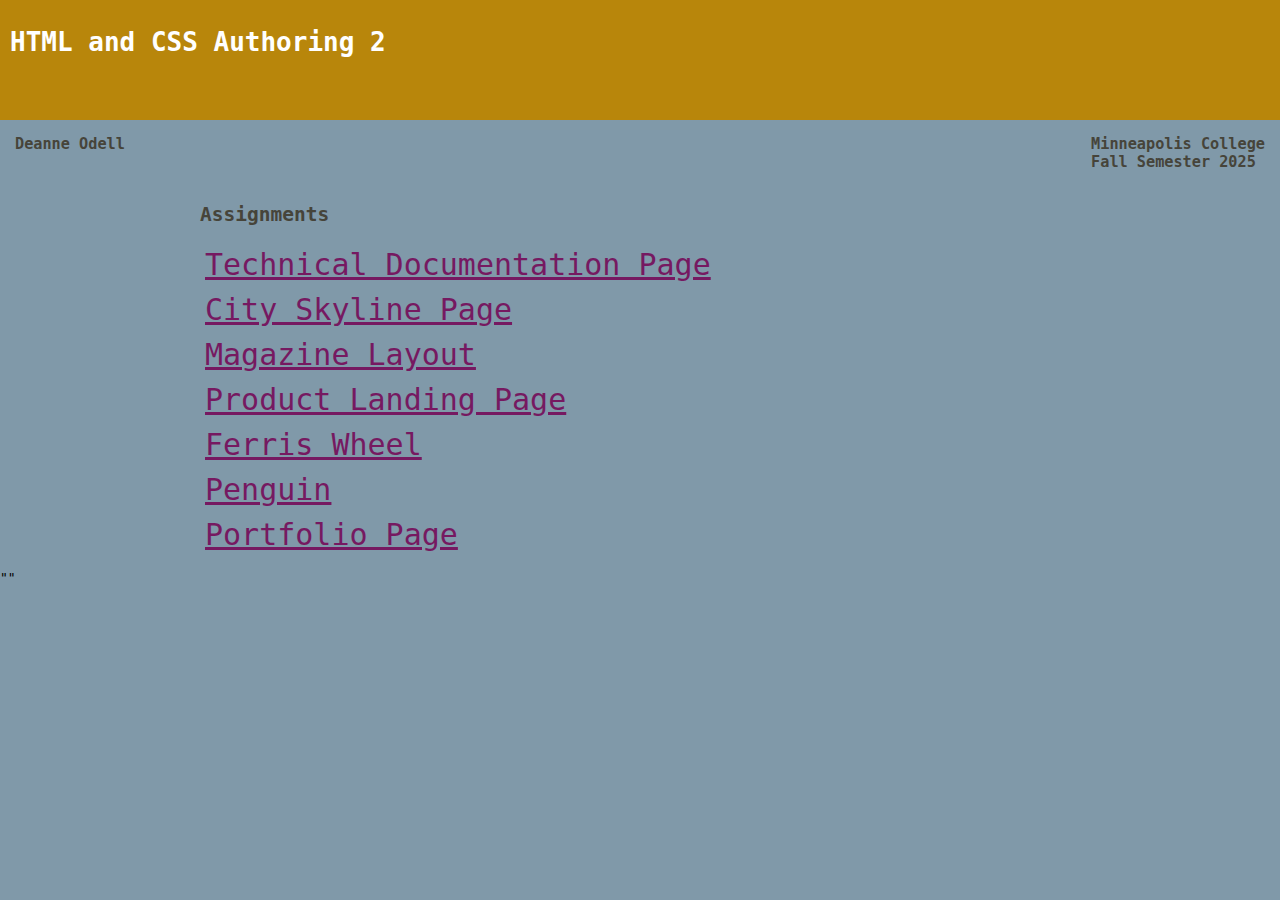
<file: index.html>
<!doctype html>
<html lang="en">
    <head>
        <meta charset="utf-8">
        <meta name="viewport" content="width=device-width, initial-scale=1">
        <title>HTML and CSS Authoring 2</title>

        <link rel="stylesheet" href="css/landing-style.css"> 

    </head>
 
  <body>
    <main>
      <header>
        <h1>HTML and CSS Authoring 2</h1>
      </header>
      
      <div id="name">
        <h3>Deanne Odell</h3>
        <h3>Minneapolis College<br>Fall Semester 2025</h3>
      </div>

      <ul>
        <h2>Assignments</h2>
        <ol><a href="links/technical-doc/technical.html">Technical Documentation Page</a></ol>
        <ol><a href="links/city-skyline/index.html">City Skyline Page</a></ol>
        <ol><a href="links/magazine-layout/index.html">Magazine Layout</a></ol>
        <ol><a href="links/product-landing/index.html">Product Landing Page</a></ol>
        <ol><a href="links/ferris-wheel/index.html">Ferris Wheel</a></ol>
        <ol><a href="links/penguin/index.html">Penguin</a></ol>
        <ol><a href="links/portfolio/index.html">Portfolio Page</a></ol>
      </ul>

    </main>



    <!-- <script src="your.js"></script> -->
    <noscript>
      <!-- Optional, place it wherever it makes sense -->
      JavaScript is not enabled.
    </noscript>



  
</body>
</html>""
</file>
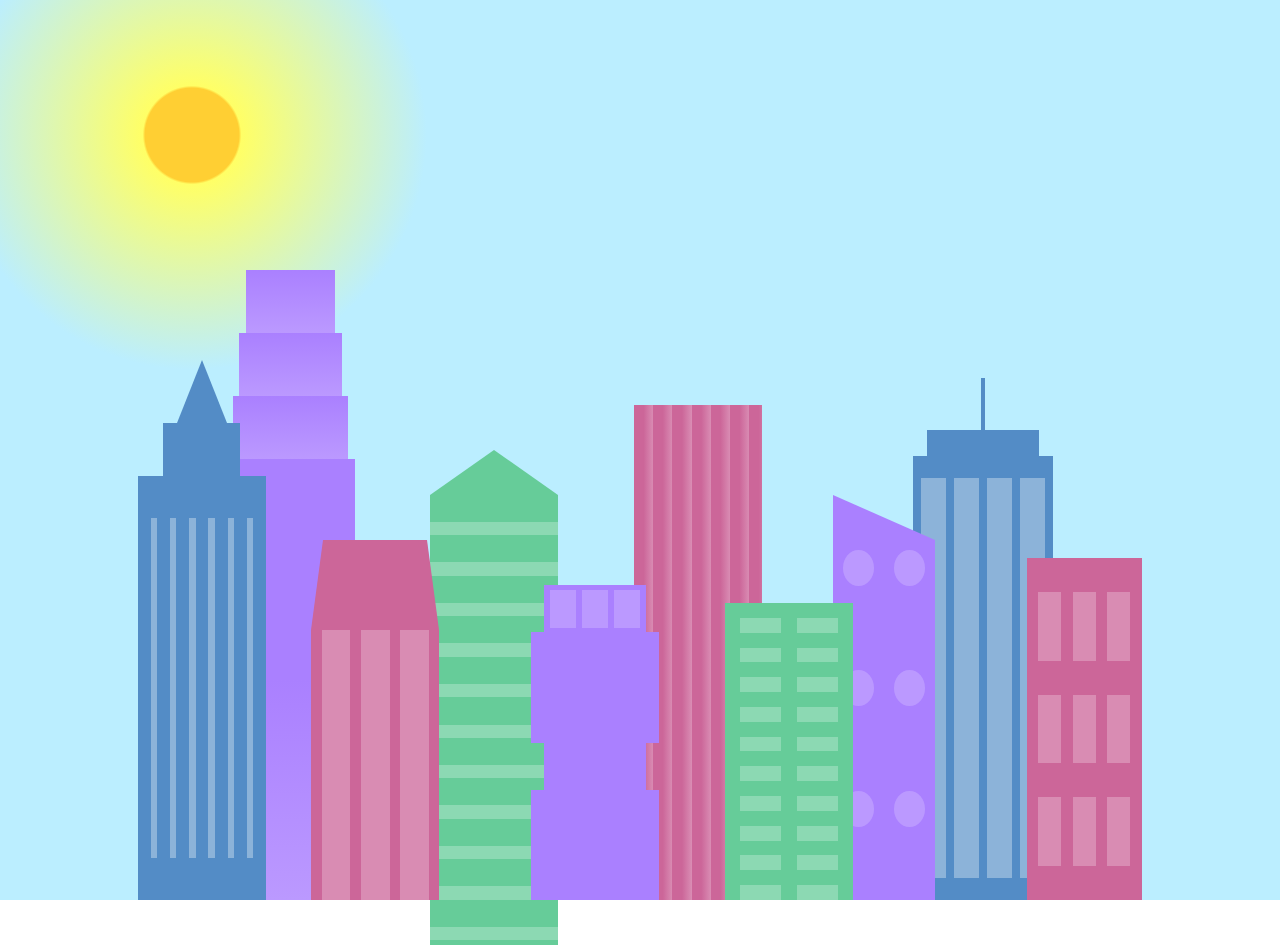
<file: links/city-skyline/index.html>
<!DOCTYPE html>
<html lang="en">    
  <head>
    <meta charset="UTF-8">
    <title>City Skyline</title>
    <link href="css/style.css" rel="stylesheet" />   
  </head>

  <body>
    <div class="background-buildings sky">
      <div></div>
      <div></div>
      <div class="bb1 building-wrap">
        <div class="bb1a bb1-window"></div>
        <div class="bb1b bb1-window"></div>
        <div class="bb1c bb1-window"></div>
        <div class="bb1d"></div>
      </div>
      <div class="bb2">
        <div class="bb2a"></div>
        <div class="bb2b"></div>
      </div>
      <div class="bb3"></div>
      <div></div>
      <div class="bb4 building-wrap">
        <div class="bb4a"></div>
        <div class="bb4b"></div>
        <div class="bb4c window-wrap">
          <div class="bb4-window"></div>
          <div class="bb4-window"></div>
          <div class="bb4-window"></div>
          <div class="bb4-window"></div>
        </div>
      </div>
      <div></div>
      <div></div>
    </div>

    <div class="foreground-buildings">
      <div></div>
      <div></div>
      <div class="fb1 building-wrap">
        <div class="fb1a"></div>
        <div class="fb1b"></div>
        <div class="fb1c"></div>
      </div>
      <div class="fb2">
        <div class="fb2a"></div>
        <div class="fb2b window-wrap">
          <div class="fb2-window"></div>
          <div class="fb2-window"></div>
          <div class="fb2-window"></div>
        </div>
      </div>
      <div></div>
      <div class="fb3 building-wrap">
        <div class="fb3a window-wrap">
          <div class="fb3-window"></div>
          <div class="fb3-window"></div>
          <div class="fb3-window"></div>
        </div>
        <div class="fb3b"></div>
        <div class="fb3a"></div>
        <div class="fb3b"></div>
      </div>
      <div class="fb4">
        <div class="fb4a"></div>
        <div class="fb4b">
          <div class="fb4-window"></div>
          <div class="fb4-window"></div>
          <div class="fb4-window"></div>
          <div class="fb4-window"></div>
          <div class="fb4-window"></div>
          <div class="fb4-window"></div>
        </div>
      </div>
      <div class="fb5"></div>
      <div class="fb6"></div>
      <div></div>
      <div></div>
    </div>
  </body>
</html>
</file>
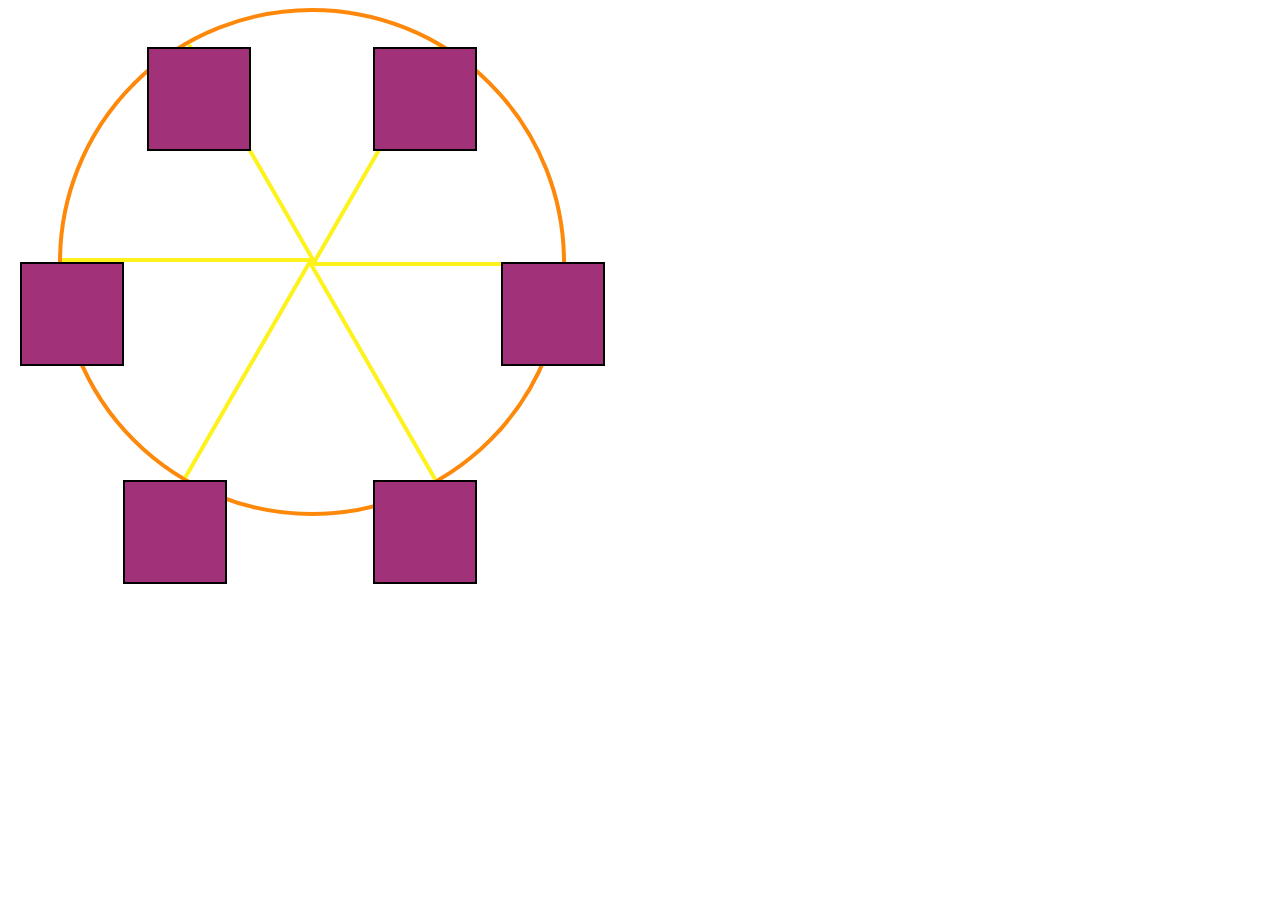
<file: links/ferris-wheel/index.html>
<!DOCTYPE html>
<html lang="en">
  <head>
    <meta charset="UTF-8">
    <title>Ferris Wheel</title>
    <link rel="stylesheet" href="css/styles.css">
  </head>
  <body>
    <div class="wheel">
      <span class="line"></span>
      <span class="line"></span>
      <span class="line"></span>
      <span class="line"></span>
      <span class="line"></span>
      <span class="line"></span>

      <div class="cabin"></div>
      <div class="cabin"></div>
      <div class="cabin"></div>
      <div class="cabin"></div>
      <div class="cabin"></div>
      <div class="cabin"></div>
    </div>
  </body>
</html>
</file>
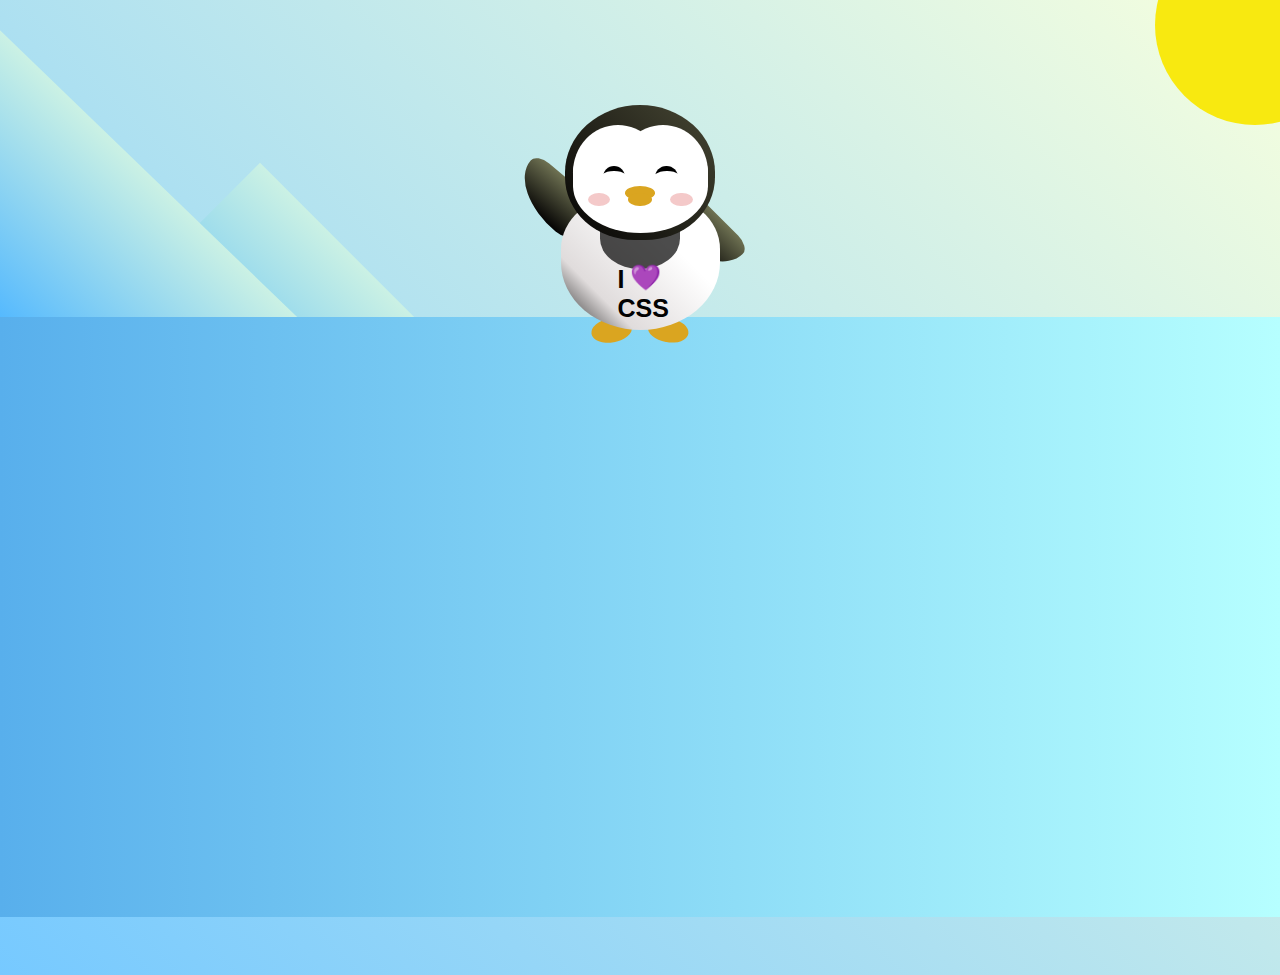
<file: links/penguin/index.html>
<!DOCTYPE html>
<html lang="en">
  <head>
    <meta charset="UTF-8" />
    <link rel="stylesheet" href="css/styles.css" />
    <title>Penguin</title>
    <meta name="viewport" content="width=device-width, initial-scale=1.0" />
  </head>

  <body>
    <div class="left-mountain"></div>
    <div class="back-mountain"></div>
    <div class="sun"></div>
    <div class="penguin">
      <div class="penguin-head">
        <div class="face left"></div>
        <div class="face right"></div>
        <div class="chin"></div>
        <div class="eye left">
          <div class="eye-lid"></div>
        </div>
        <div class="eye right">
          <div class="eye-lid"></div>
        </div>
        <div class="blush left"></div>
        <div class="blush right"></div>
        <div class="beak top"></div>
        <div class="beak bottom"></div>
      </div>
      <div class="shirt">
        <div>💜</div>
        <p>I CSS</p>
      </div> 
      <div class="penguin-body">
        <div class="arm left"></div>
        <div class="arm right"></div>
        <div class="foot left"></div>
        <div class="foot right"></div>
      </div>
    </div>

    <div class="ground"></div>
  </body>
</html>
</file>
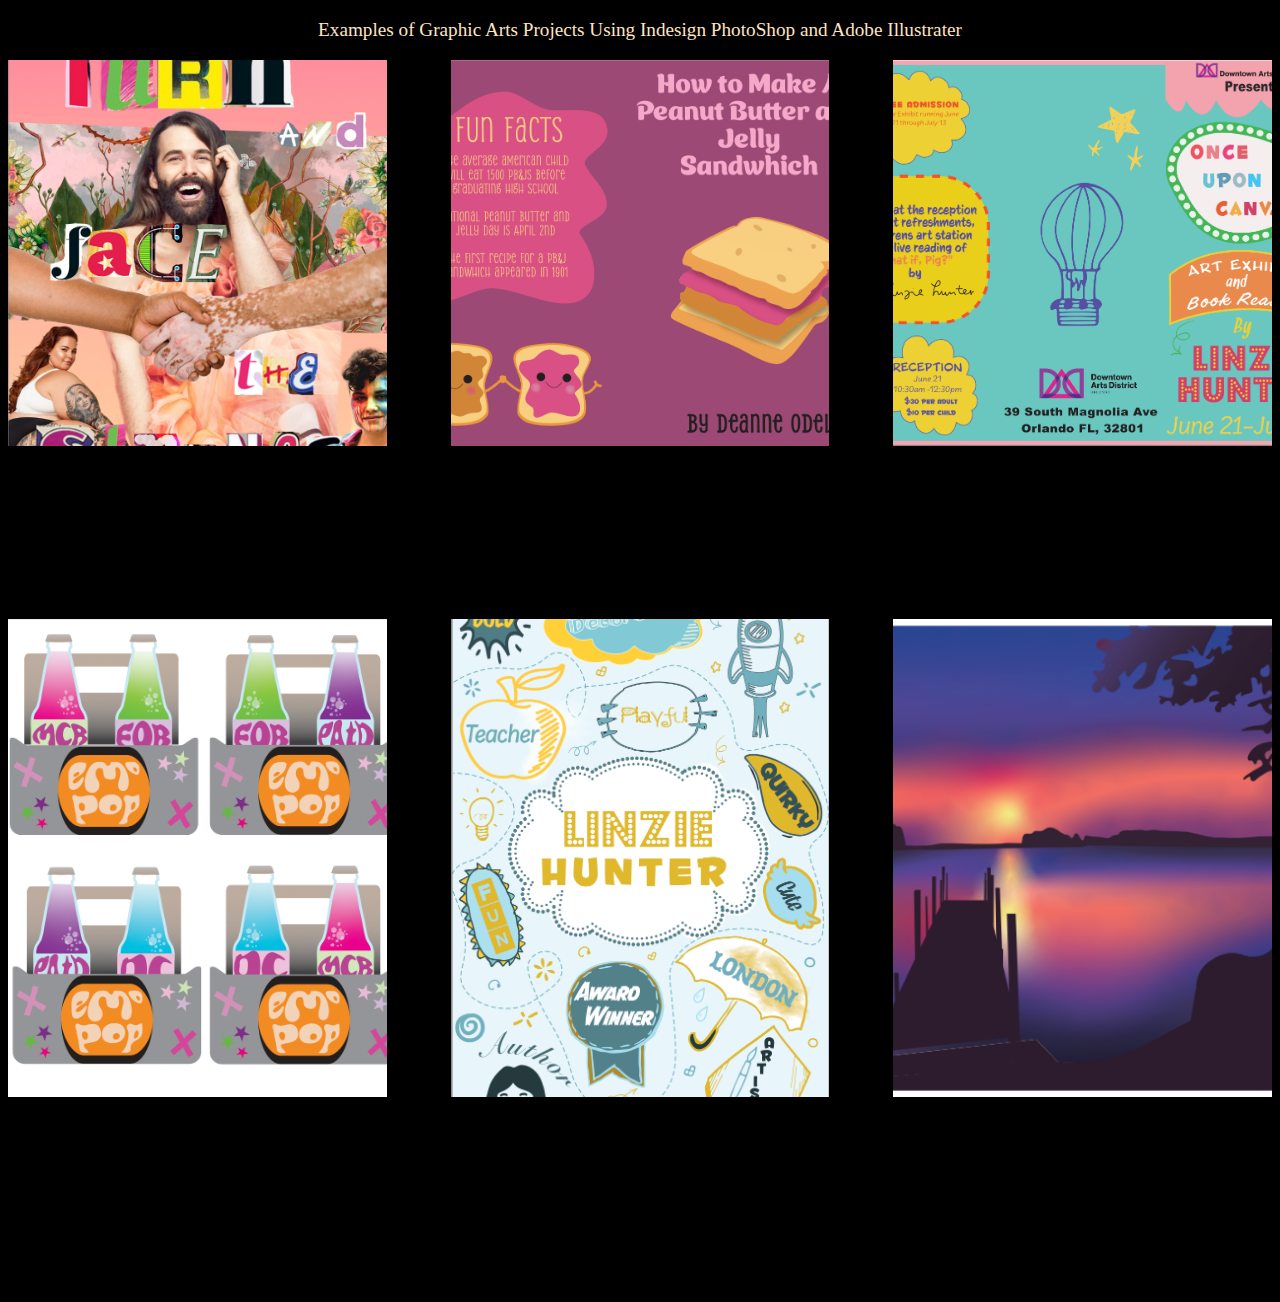
<file: links/portfolio/Assets/links/Graphic_Arts/index.html>
<!DOCTYPE html>
<html lang="en">
<head>
    <meta charset="UTF-8">
    <meta name="viewport" content="width=device-width, initial-scale=1.0">
    <title>GA Sample</title>
    <link rel="stylesheet" href="css/styles.css">
</head>




<body>
    <p class="graphic-p">Examples of Graphic Arts Projects Using Indesign PhotoShop and Adobe Illustrater</p>
 <div id="graphics-grid">
    <a href="Documents/Typogrphy-collage2.pdf" target="_blank"><img src="images/strange.png" alt="Turn and face the strange"></a>
    <a href="Documents/PeanutButterandJelly.pdf" target="_blank"><img src="images/peanut.png" alt=""></a>
    <a href="Documents/Typograpgy advertisment material/Project Layout.pdf" target="_blank"><img src="images/linzie.png" alt=""></a>
    <a href="Documents/highlowvalue.pdf" target="_blank"><img src="images/emo-pop.png" alt=""></a>
    <a href="Documents/ExpressiveTypePoster.pdf" target="_blank"><img src="images/linzie2.png" alt=""></a>
    <a href="images/sunset1copy.png" target="_blank"><img src="images/sunset1copy.png" alt=""></a>
 </div>
</body>
</html>
</file>
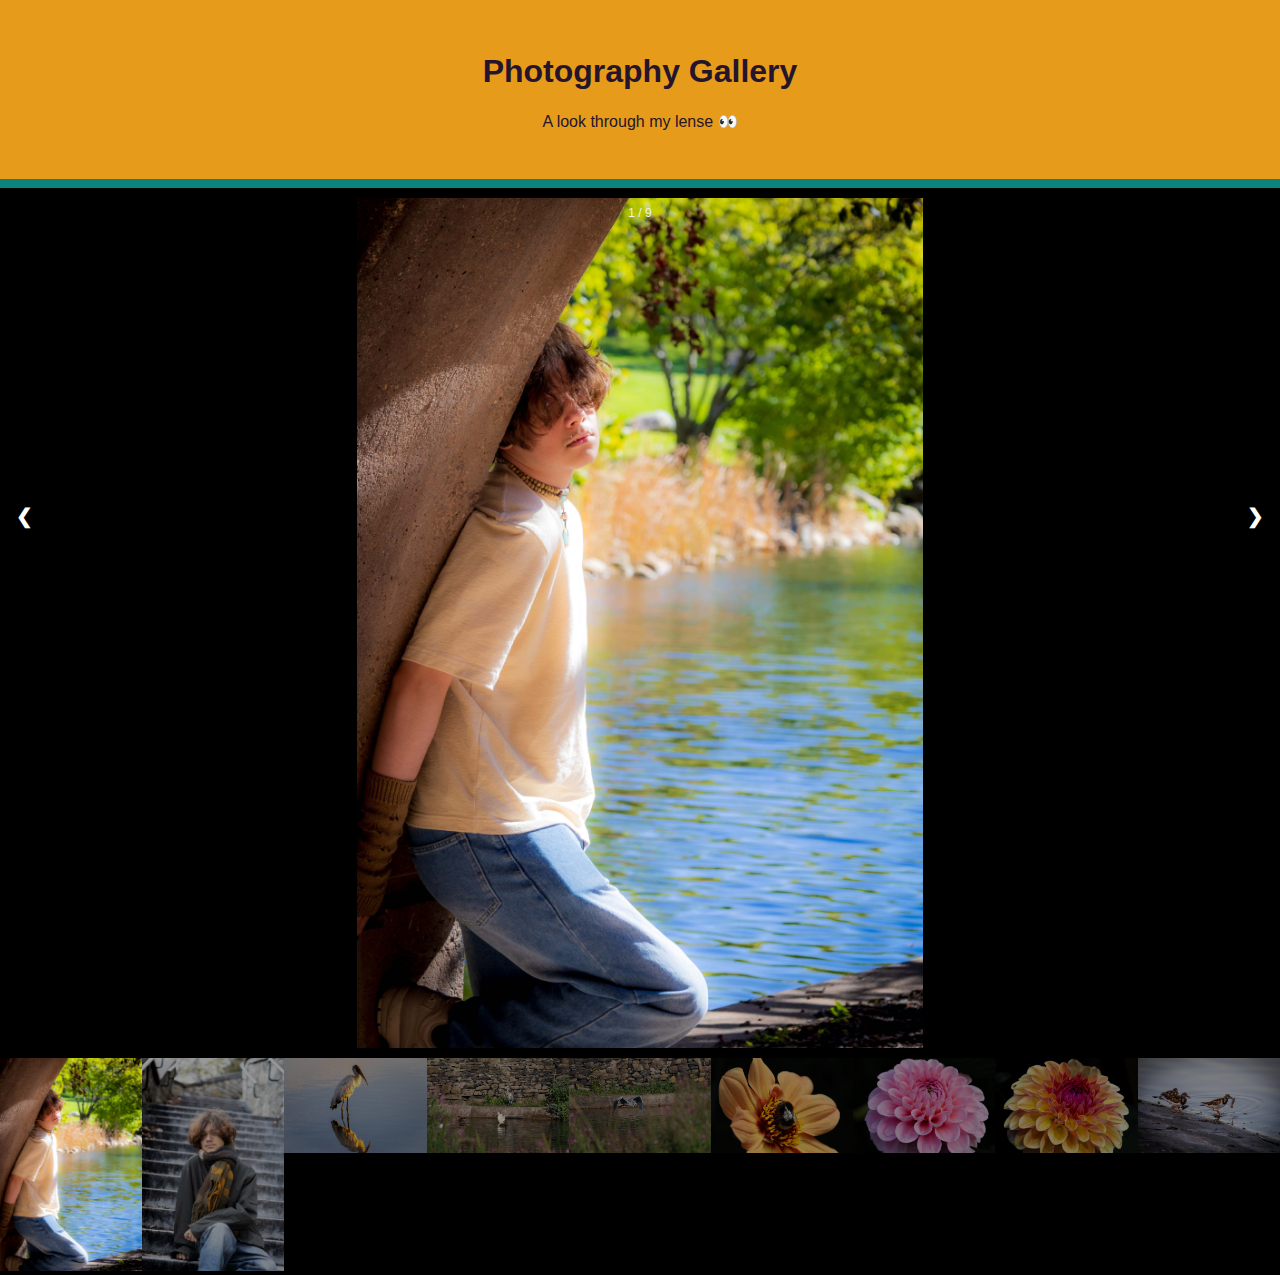
<file: links/portfolio/Assets/links/Photography/index.html>
<!DOCTYPE html>
<html lang="en">
  <head>
    <meta charset="utf-8">
    <meta name="viewport" content="width=device-width, initial-scale=1.0">
    <title>Deanne's Photo Gallery</title>
    <link rel="stylesheet" href="CSS/styles.css">
  </head>
  <body>
    <header class="header">
      <h1>Photography Gallery</h1>
      <p>A look through my lense 👀</p>
    </header>

   
   



<div class="container">


    <div class="mySlides">
      <div class="numbertext">1 / 9</div>
        <img src="Images/101125_2.jpg"  class="vertical">
    </div>
  
    <div class="mySlides">
      <div class="numbertext">2 / 9</div>
        <img src="Images/110825_5.JPG" class="vertical">
    </div>
  
    <div class="mySlides">
      <div class="numbertext">3 / 9</div>
        <img src="Images/9O1A1176_1.jpg" class="vertical">
    </div>
  
    <div class="mySlides">
      <div class="numbertext">4 / 9</div>
        <img src="Images/9O1A0213.jpg" class="vertical">
    </div>
  
    <div class="mySlides">
      <div class="numbertext">5 / 9</div>
        <img src="Images/9O1A0235.jpg" class="vertical">
    </div>
  
    <div class="mySlides">
      <div class="numbertext">6 / 9</div>
        <img src="Images/9O1A0271.jpg" class="vertical">
    </div>

    <div class="mySlides">
        <div class="numbertext">7 / 9</div>
          <img src="Images/9O1A0279.jpg" class="vertical">
      </div>

      <div class="mySlides">
        <div class="numbertext">8 / 9</div>
          <img src="Images/9O1A0282.jpg" class="vertical">
      </div>

      <div class="mySlides">
        <div class="numbertext">9 / 9</div>
          <img src="Images/9O1A1018.jpg" class="vertical">
      </div>
  

    <a class="prev" onclick="plusSlides(-1)">&#10094;</a>
    <a class="next" onclick="plusSlides(1)">&#10095;</a>
  
  

    <div class="row">
      <div class="column">
        <img class="demo cursor" src="Images/101125_2.jpg" style="width:100%" onclick="currentSlide(1)" alt="Boy standing against tree">
      </div>
      <div class="column">
        <img class="demo cursor" src="Images/110825_5.JPG" style="width:100%" onclick="currentSlide(2)" alt="Teen boy sitting on stairs">
      </div>
      <div class="column">
        <img class="demo cursor" src="Images/9O1A1176_1.jpg" style="width:100%" onclick="currentSlide(3)" alt="White stork standing in water with reflection">
      </div>
      <div class="column">
        <img class="demo cursor" src="Images/9O1A0213.jpg" style="width:100%" onclick="currentSlide(4)" alt="birds on canal">
      </div>
      <div class="column">
        <img class="demo cursor" src="Images/9O1A0235.jpg" style="width:100%" onclick="currentSlide(5)" alt="bird in flight">
      </div>
      <div class="column">
        <img class="demo cursor" src="Images/9O1A0271.jpg" style="width:100%" onclick="currentSlide(6)" alt="bee on yellow flower">
      </div>
      <div class="column">
        <img class="demo cursor" src="Images/9O1A0279.jpg" style="width:100%" onclick="currentSlide(7)" alt="pink flower">
      </div>
      <div class="column">
        <img class="demo cursor" src="Images/9O1A0282.jpg" style="width:100%" onclick="currentSlide(8)" alt="yellow and pink flower">
      </div>
      <div class="column">
        <img class="demo cursor" src="Images/9O1A1018.jpg" style="width:100%" onclick="currentSlide(9)" alt="small bird cathing shrimp on the shore line">
      </div>
    </div>

    <script src="JS/script.js"></script>

  </body>
</html>
</file>
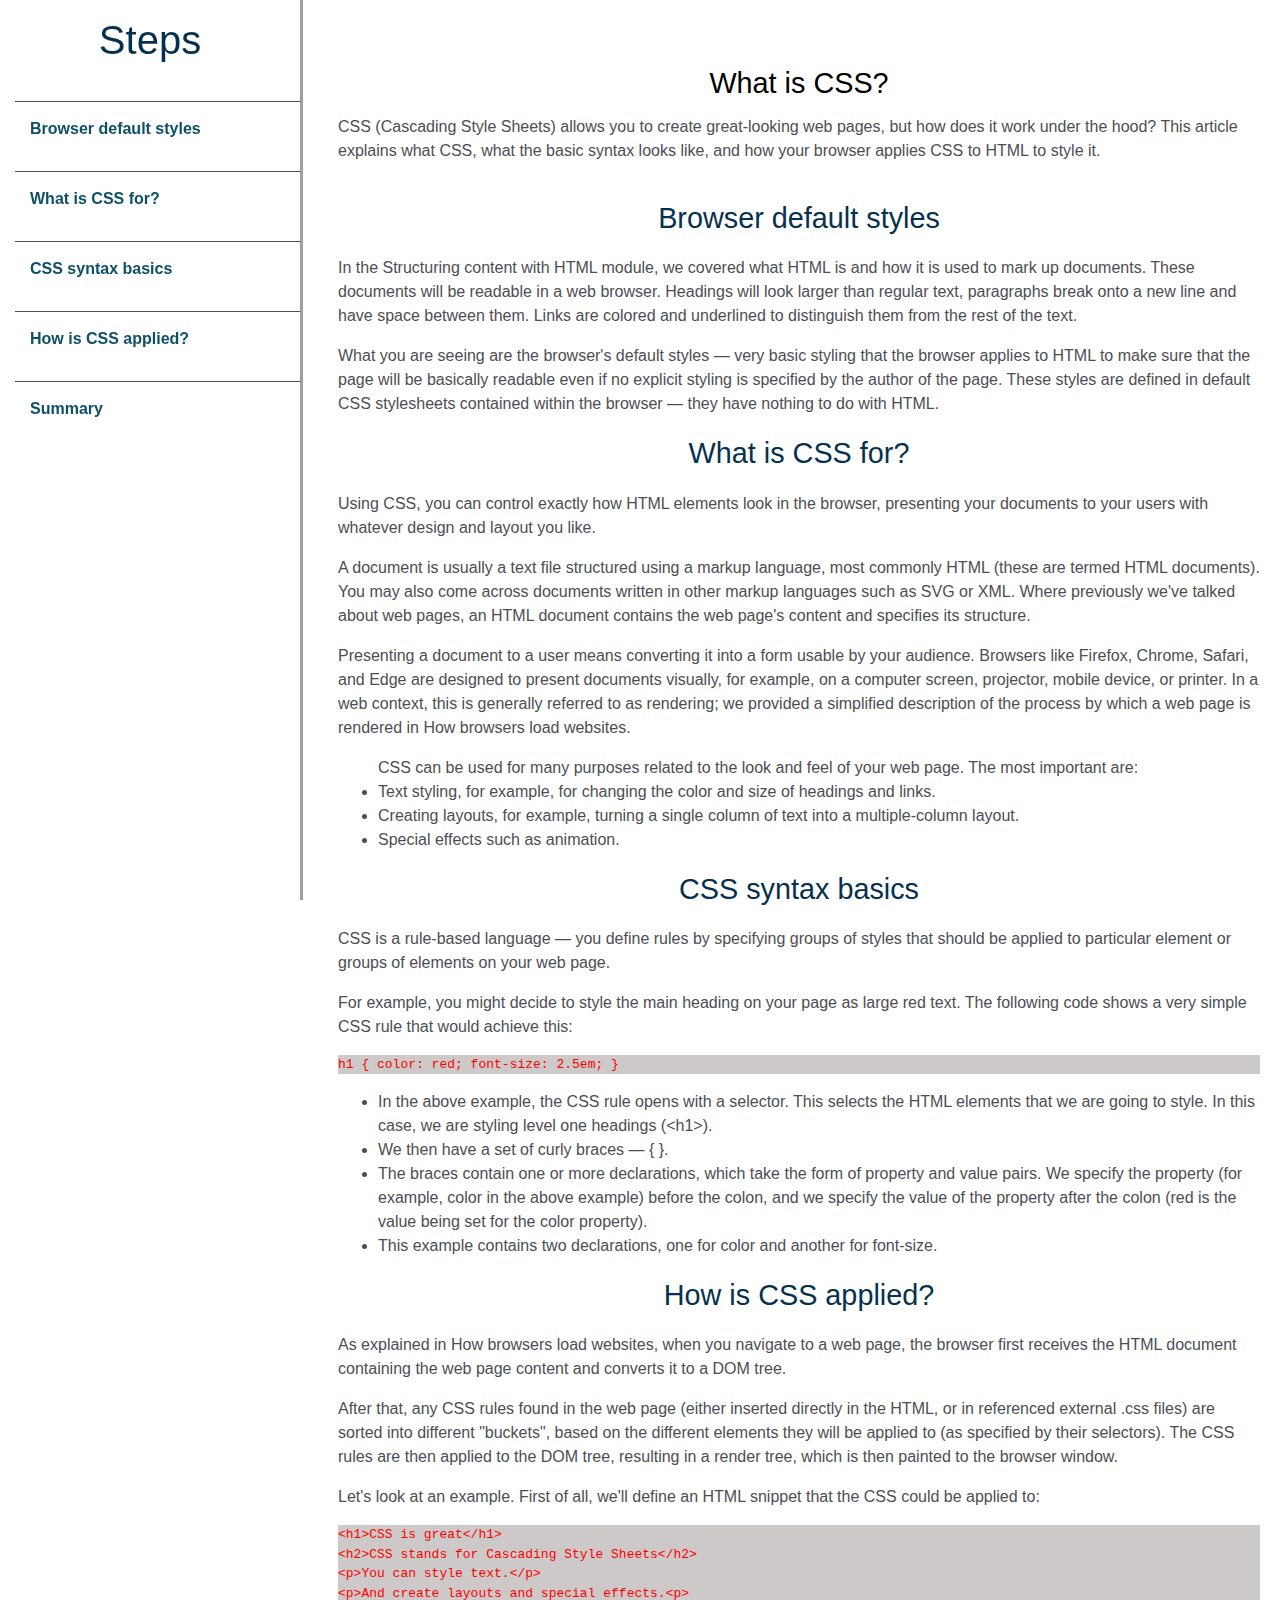
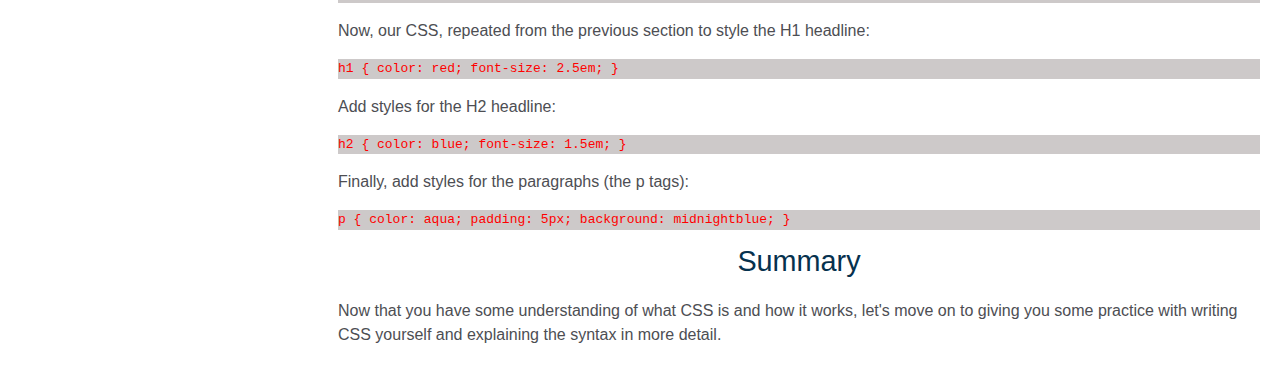
<file: technical.html>
<!DOCTYPE html>
<html lang="en">
  <head>
    <meta charset="UTF-8" />
    <title>What is CSS</title>
    <meta name="viewport" content="width=device-width, initial-scale=1.0" />
    <link rel="stylesheet" href="css/style.css">


  </head>

<body>

    <nav id="navbar">

        <header>Steps</header>
        <ul>
            <li> 
              <a class="nav-link" href="#Browser_default_styles">Browser default styles</a>
            </li>
             <li> <a class="nav-link" href="#What_is_CSS_for?">What is CSS for?</a>
          </li>
        <li><a class="nav-link" href="#CSS_syntax_basics">CSS syntax basics</a>
        </li>
        <li><a class="nav-link" href="#How_is_CSS_applied?">How is CSS applied?</a>
        </li>
        <li><a class="nav-link" href="#Summary">Summary</a></li>
      </ul>
      </nav>
      
  
  <main id="main-doc">

   

    <br>

    <h1>What is CSS?</h1>

    <div>
      CSS (Cascading Style Sheets) allows you to create great-looking web pages, but how does it work under the hood? This article explains what CSS, what the basic syntax looks like, and how your browser applies CSS to HTML to style it.
    </div>
    <br>

    <section class="main-section" id="Browser_default_styles">
      <header>Browser default styles</header>
      <p> In the Structuring content with HTML module, we covered what HTML is and how it is used to mark up documents. These documents will be readable in a web browser. Headings will look larger than regular text, paragraphs break onto a new line and have space between them. Links are colored and underlined to distinguish them from the rest of the text.
      </p>
      <p>
        What you are seeing are the browser's default styles — very basic styling that the browser applies to HTML to make sure that the page will be basically readable even if no explicit styling is specified by the author of the page. These styles are defined in default CSS stylesheets contained within the browser — they have nothing to do with HTML.
      </p>
    </section>

        <section class="main-section" id="What_is_CSS_for?">
      <header>What is CSS for?</header>
      <p>Using CSS, you can control exactly how HTML elements look in the browser, presenting your documents to your users with whatever design and layout you like.</p>
      <p>A document is usually a text file structured using a markup language, most commonly HTML (these are termed HTML documents). You may also come across documents written in other markup languages such as SVG or XML. Where previously we've talked about web pages, an HTML document contains the web page's content and specifies its structure.</p>
      <p>Presenting a document to a user means converting it into a form usable by your audience. Browsers like Firefox, Chrome, Safari, and Edge are designed to present documents visually, for example, on a computer screen, projector, mobile device, or printer. In a web context, this is generally referred to as rendering; we provided a simplified description of the process by which a web page is rendered in How browsers load websites.
     

        <ul> CSS can be used for many purposes related to the look and feel of your web page. The most important are:
          <li> Text styling, for example, for changing the color and size of headings and links.
          <li> Creating layouts, for example, turning a single column of text into a multiple-column layout.
            <li> Special effects such as animation.
            </ul>
      </p>
    </section>

    <section class="main-section" id="CSS_syntax_basics">
      <header>CSS syntax basics</header>
      <p>CSS is a rule-based language — you define rules by specifying groups of styles that should be applied to particular element or groups of elements on your web page.</p>
      <p>For example, you might decide to style the main heading on your page as large red text. The following code shows a very simple CSS rule that would achieve this:</p>
      <code>h1 {
  color: red;
  font-size: 2.5em;
}</code>

      <p>
                <ul> 
          <li> In the above example, the CSS rule opens with a selector. This selects the HTML elements that we are going to style. In this case, we are styling level one headings (&lt;h1&gt;).
          <li> We then have a set of curly braces — { }.
            <li> The braces contain one or more declarations, which take the form of property and value pairs. We specify the property (for example, color in the above example) before the colon, and we specify the value of the property after the colon (red is the value being set for the color property).
              <li> This example contains two declarations, one for color and another for font-size.
            </ul>
      </p>
    </section>

    <section class="main-section" id="How_is_CSS_applied?">
      <header>How is CSS applied?</header>
            <p>As explained in How browsers load websites, when you navigate to a web page, the browser first receives the HTML document containing the web page content and converts it to a DOM tree.</p>
      <p>After that, any CSS rules found in the web page (either inserted directly in the HTML, or in referenced external .css files) are sorted into different "buckets", based on the different elements they will be applied to (as specified by their selectors). The CSS rules are then applied to the DOM tree, resulting in a render tree, which is then painted to the browser window.</p>
       <p>Let's look at an example. First of all, we'll define an HTML snippet that the CSS could be applied to:
</p>
      <code>&lt;h1&gt;CSS is great&lt;/h1&gt;<br></code>
      <code>&lt;h2&gt;CSS stands for Cascading Style Sheets&lt;/h2&gt;<br>
</code>
      <code>&lt;p&gt;You can style text.&lt;/p&gt;<br>
</code>
      <code>&lt;p&gt;And create layouts and special effects.&lt;p&gt;
</code>

<p>Now, our CSS, repeated from the previous section to style the H1 headline:</p>
<code>h1 {
  color: red;
  font-size: 2.5em;
}</code>
<p>Add styles for the H2 headline:</p>
<code>h2 {
  color: blue;
  font-size: 1.5em;
}</code>
<p>Finally, add styles for the paragraphs (the p tags):
</p>
<code>p {
  color: aqua;
  padding: 5px;
  background: midnightblue;
}</code>


    </section>

    <section class="main-section" id="Summary">
      <header>Summary</header>
      <p>Now that you have some understanding of what CSS is and how it works, let's move on to giving you some practice with writing CSS yourself and explaining the syntax in more detail.</p>
      
    </section>

  </main>

</body>
</file>
<file: css/landing-style.css>
body {
    background-image: url("https://iili.io/K8SiKmb.jpg");
    background-color: rgb(128, 153, 169);
    font-family: monospace;
    margin:0;
   
}

header{
    height: 100px;
    background-color: darkgoldenrod;
    padding:10px;
}
h1 {
    color: rgb(255, 255, 255);
    
    width: 100%;
}

h3{
    color: rgb(70, 68, 58);
}

ul{
    padding-left: 200px;
}

ol{
    font-size: 30px;
    padding: 5px;
}


a{
    color: rgb(118, 25, 97);
}

h2{
    color: rgb(70, 68, 58);
}

#name{
    display:flex;
    flex-direction:row;
    justify-content:space-between;
    padding:0 15px;
}
</file>
<file: links/city-skyline/css/style.css>
:root {
    --building-color1: #aa80ff;
    --building-color2: #66cc99;
    --building-color3: #cc6699;
    --building-color4: #538cc6;
    --window-color1: #bb99ff;
    --window-color2: #8cd9b3;
    --window-color3: #d98cb3;
    --window-color4: #8cb3d9;
  }
  
  * {
    box-sizing: border-box;
  }
  
  body {
    height: 100vh;
    margin: 0;
    overflow: hidden;
  }
  
  .background-buildings, .foreground-buildings {
    width: 100%;
    height: 100%;
    display: flex;
    align-items: flex-end;
    justify-content: space-evenly;
    position: absolute;
    top: 0;
  }
  
  .building-wrap {
    display: flex;
    flex-direction: column;
    align-items: center;
  }
  
  .window-wrap {
    display: flex;
    align-items: center;
    justify-content: space-evenly;
  }
  
  .sky {
    background: radial-gradient(
        closest-corner circle at 15% 15%,
        #ffcf33,
        #ffcf33 20%,
        #ffff66 21%,
        #bbeeff 100%
      );
  }
  
  /* BACKGROUND BUILDINGS - "bb" stands for "background building" */
  .bb1 {
    width: 10%;
    height: 70%;
  }
  
  .bb1a {
    width: 70%;
  }
    
  .bb1b {
    width: 80%;
  }
    
  .bb1c {
    width: 90%;
  }
  
  .bb1d {
    width: 100%;
    height: 70%;
    background: linear-gradient(
        var(--building-color1) 50%,
        var(--window-color1)
      );
  }
  
  .bb1-window {
    height: 10%;
    background: linear-gradient(
        var(--building-color1),
        var(--window-color1)
      );
  }
  
  .bb2 {
    width: 10%;
    height: 50%;
  }
  
  .bb2a {
    border-bottom: 5vh solid var(--building-color2);
    border-left: 5vw solid transparent;
    border-right: 5vw solid transparent;
  }
  
  .bb2b {
    width: 100%;
    height: 100%;
    background: repeating-linear-gradient(
        var(--building-color2),
        var(--building-color2) 6%,
        var(--window-color2) 6%,
        var(--window-color2) 9%
      );
  }
  
  .bb3 {
    width: 10%;
    height: 55%;
    background: repeating-linear-gradient(
        90deg,
        var(--building-color3),
        var(--building-color3),
        var(--window-color3) 15%
      );
  }
  
  .bb4 {
    width: 11%;
    height: 58%;
  }
  
  .bb4a {
    width: 3%;
    height: 10%;
    background-color: var(--building-color4);
  }
  
  .bb4b {
    width: 80%;
    height: 5%;
    background-color: var(--building-color4);
  }
    
  .bb4c {
    width: 100%;
    height: 85%;
    background-color: var(--building-color4);
  }
  
  .bb4-window {
    width: 18%;
    height: 90%;
    background-color: var(--window-color4);
  }
  
  /* FOREGROUND BUILDINGS - "fb" stands for "foreground building" */
  .fb1 {
    width: 10%;
    height: 60%;
  }
  
  .fb1a {
    border-bottom: 7vh solid var(--building-color4);
    border-left: 2vw solid transparent;
    border-right: 2vw solid transparent;
  }
  
  .fb1b {
    width: 60%;
    height: 10%;
    background-color: var(--building-color4);
  }
    
  .fb1c {
    width: 100%;
    height: 80%;
    background: repeating-linear-gradient(
        90deg,
        var(--building-color4),
        var(--building-color4) 10%,
        transparent 10%,
        transparent 15%
      ),
      repeating-linear-gradient(
        var(--building-color4),
        var(--building-color4) 10%,
        var(--window-color4) 10%,
        var(--window-color4) 90%
      );
  }
  
  .fb2 {
    width: 10%;
    height: 40%;
  }
  
  .fb2a {
    width: 100%;
    border-bottom: 10vh solid var(--building-color3);
    border-left: 1vw solid transparent;
    border-right: 1vw solid transparent;
  }
  
  .fb2b {
    width: 100%;
    height: 75%;
    background-color: var(--building-color3);
  }
  
  .fb2-window {
    width: 22%;
    height: 100%;
    background-color: var(--window-color3);
  }
  
  .fb3 {
    width: 10%;
    height: 35%;
  }
    
  .fb3a {
    width: 80%;
    height: 15%;
    background-color: var(--building-color1);
  }
    
  .fb3b {
    width: 100%;
    height: 35%;
    background-color: var(--building-color1);
  }
  
  .fb3-window {
    width: 25%;
    height: 80%;
    background-color: var(--window-color1);
  }
  
  .fb4 {
    width: 8%;
    height: 45%;
    position: relative;
    left: 10%;
  }
  
  .fb4a {
    border-top: 5vh solid transparent;
    border-left: 8vw solid var(--building-color1);
  }
  
  .fb4b {
    width: 100%;
    height: 89%;
    background-color: var(--building-color1);
    display: flex;
    flex-wrap: wrap;
  }
  
  .fb4-window {
    width: 30%;
    height: 10%;
    border-radius: 50%;
    background-color: var(--window-color1);
    margin: 10%;
  }
  
  .fb5 {
    width: 10%;
    height: 33%;
    position: relative;
    right: 10%;
    background: repeating-linear-gradient(
        var(--building-color2),
        var(--building-color2) 5%,
        transparent 5%,
        transparent 10%
      ),
      repeating-linear-gradient(
        90deg,
        var(--building-color2),
        var(--building-color2) 12%,
        var(--window-color2) 12%,
        var(--window-color2) 44%
      );
  }
  
  .fb6 {
    width: 9%;
    height: 38%;
    background: repeating-linear-gradient(
        90deg,
        var(--building-color3),
        var(--building-color3) 10%,
        transparent 10%,
        transparent 30%
      ),
      repeating-linear-gradient(
        var(--building-color3),
        var(--building-color3) 10%,
        var(--window-color3) 10%,
        var(--window-color3) 30%
      );
  }
  
  @media (max-width: 1000px) {
    :root {
      --building-color1: #000;
      --building-color2: #000;
      --building-color3: #000;
      --building-color4: #000;
       --window-color1: #777;
    --window-color2: #777;
    --window-color3: #777;
    --window-color4: #777;
    }
    .sky {
      background: radial-gradient(
          closest-corner circle at 15% 15%,
          #ccc,
          #ccc 20%,
          #445 21%,
          #223 100%
        );
    }
  }
</file>
<file: links/ferris-wheel/css/styles.css>
.wheel {
    border: 4px solid rgb(254, 136, 10);
    border-radius: 50%;
    margin-left: 50px;
    position: absolute;
    height: 55vw;
    width: 55vw;
    max-width: 500px;
    max-height: 500px;
    animation-name: wheel;
    animation-duration: 10s;
    animation-iteration-count: infinite;
    animation-timing-function: linear;
  }
  
  .line {
    background-color: rgb(253, 242, 27);
    width: 50%;
    height: 4px;
    position: absolute;
    top: 50%;
    left: 50%;
    transform-origin: 0% 0%;
  }
  
  .line:nth-of-type(2) {
    transform: rotate(60deg);
  }
  .line:nth-of-type(3) {
    transform: rotate(120deg);
  }
  .line:nth-of-type(4) {
    transform: rotate(180deg);
  }
  .line:nth-of-type(5) {
    transform: rotate(240deg);
  }
  .line:nth-of-type(6) {
    transform: rotate(300deg);
  }
  
  .cabin {
    background-color: rgb(161, 49, 120);
    width: 20%;
    height: 20%;
    position: absolute;
    border: 2px solid;
    transform-origin: 50% 0%;
    animation: cabins 10s ease-in-out infinite;
  }
  
  .cabin:nth-of-type(1) {
    right: -8.5%;
    top: 50%;
  }
  .cabin:nth-of-type(2) {
    right: 17%;
    top: 93.5%;
  }
  .cabin:nth-of-type(3) {
    right: 67%;
    top: 93.5%;
  }
  .cabin:nth-of-type(4) {
    left: -8.5%;
    top: 50%;
  }
  .cabin:nth-of-type(5) {
    left: 17%;
    top: 7%;
  }
  .cabin:nth-of-type(6) {
    right: 17%;
    top: 7%;
  }
  
  @keyframes wheel {
     0% {
       transform: rotate(0deg);
     }
     100% {
       transform: rotate(360deg);
     }
  }
  
  @keyframes cabins {
    0% {
      transform: rotate(0deg);
    }
    25% {
      background-color: goldenrod;
    }
    50% {
      background-color: rgb(8, 105, 134);
    }
  
      75% {
      background-color: goldenrod;
    }
  
    100% {
      transform: rotate(-360deg);
    }
  }
</file>
<file: links/penguin/css/styles.css>
:root {
    --penguin-face: white;
    --penguin-picorna: goldenrod;
    --penguin-skin: rgb(4, 3, 3);
  }
  
  body {
    background: linear-gradient(45deg, rgb(118, 201, 255), rgb(247, 255, 222));
    margin: 0;
    padding: 0;
    width: 100%;
    height: 100vh;
    overflow: hidden;
  }
  
  .left-mountain {
    width: 300px;
    height: 300px;
    background: linear-gradient(rgb(203, 241, 228), rgb(80, 183, 255));
    position: absolute;
    transform: skew(0deg, 44deg);
    z-index: 2;
    margin-top: 100px;
  }
  
  .back-mountain {
    width: 300px;
    height: 300px;
    background: linear-gradient(rgb(203, 241, 228), rgb(47, 170, 255));
    position: absolute;
    z-index: 1;
    transform: rotate(45deg);
    left: 110px;
    top: 225px;
  }
  
  .sun {
    width: 200px;
    height: 200px;
    background-color: rgb(248, 233, 16);
    position: absolute;
    border-radius: 50%;
    top: -75px;
    right: -75px;
  }
  
  .penguin {
    width: 300px;
    height: 300px;
    margin: auto;
    margin-top: 75px;
    z-index: 4;
    position: relative;
    transition: transform 1s ease-in-out 0ms;
  }
  
  .penguin * {
    position: absolute;
  }
  
  .penguin:active {
    transform: scale(1.5);
    cursor: not-allowed;
  }
  
  .penguin-head {
    width: 50%;
    height: 45%;
    background: linear-gradient(
      45deg,
      var(--penguin-skin),
      rgb(71, 71, 52)
    );
    border-radius: 70% 70% 65% 65%;
    top: 10%;
    left: 25%;
    z-index: 1;
  }
  
  .face {
    width: 60%;
    height: 70%;
    background-color: var(--penguin-face);
    border-radius: 70% 70% 60% 60%;
    top: 15%;
  }
  
  .face.left {
    left: 5%;
  }
  
  .face.right {
    right: 5%;
  }
  
  .chin {
    width: 90%;
    height: 70%;
    background-color: var(--penguin-face);
    top: 25%;
    left: 5%;
    border-radius: 70% 70% 100% 100%;
  }
  
  .eye {
    width: 15%;
    height: 17%;
    background-color: black;
    top: 45%;
    border-radius: 50%;
  }
  
  .eye.left {
    left: 25%;
  }
  
  .eye.right {
    right: 25%;
  }
  
  .eye-lid {
    width: 150%;
    height: 100%;
    background-color: var(--penguin-face);
    top: 25%;
    left: -23%;
    border-radius: 50%;
  }
  
  .blush {
    width: 15%;
    height: 10%;
    background-color: rgb(244, 201, 201);
    top: 65%;
    border-radius: 50%;
  }
  
  .blush.left {
    left: 15%;
  }
  
  .blush.right {
    right: 15%;
  }
  
  .beak {
    height: 10%;
    background-color: var(--penguin-picorna);
    border-radius: 50%;
  }
  
  .beak.top {
    width: 20%;
    top: 60%;
    left: 40%;
  }
  
  .beak.bottom {
    width: 16%;
    top: 65%;
    left: 42%;
  }
  
  .shirt {
    font: bold 25px Helvetica, sans-serif;
    top: 165px;
    left: 127.5px;
    z-index: 1;
    color: #020202;
  }
  
  .shirt div {
    font-weight:  initial;
    top: 22.5px;
    left: 12px;
  }
  
  .penguin-body {
    width: 53%;
    height: 45%;
    background: linear-gradient(
      45deg,
      rgb(28, 27, 27) 0%,
      rgb(224, 220, 220) 25%,
      white 67%
    );
    border-radius: 80% 80% 100% 100%;
    top: 40%;
    left: 23.5%;
  }
  
  .penguin-body::before {
    content: "";
    position: absolute;
    width: 50%;
    height: 45%;
    background-color: rgb(0, 0, 0);
    top: 10%;
    left: 25%;
    border-radius: 0% 0% 100% 100%;
    opacity: 70%;
  }
  
  .arm {
    width: 30%;
    height: 60%;
    background: linear-gradient(
      90deg,
      var(--penguin-skin),
      rgb(110, 113, 82)
    );
    border-radius: 30% 30% 30% 120%;
    z-index: -1;
  }
  
  .arm.left {
    top: 35%;
    left: 5%;
    transform-origin: top left; 
    transform: rotate(130deg) scaleX(-1);
    animation: 3s linear infinite wave;
  }
  
  .arm.right {
    top: 0%;
    right: -5%;
    transform: rotate(-45deg);
  }
  
  @keyframes wave {
    10% {
      transform: rotate(110deg) scaleX(-1);
    }
    20% {
      transform: rotate(130deg) scaleX(-1);
    }
    30% {
      transform: rotate(110deg) scaleX(-1);
    }
    40% {
      transform: rotate(130deg) scaleX(-1);
    }
  }
  
  .foot {
    width:  15%;
    height: 30%;
    background-color: var(--penguin-picorna);
    top: 85%;
    border-radius: 50%;
    z-index: -1;
  }
  
  .foot.left {
    left: 25%;
    transform: rotate(80deg);
  }
  
  .foot.right {
    right: 25%;
    transform: rotate(-80deg);
  }
  
  .ground {
    width: 100vw;
    height: calc(100vh - 300px);
    background: linear-gradient(90deg, rgb(88, 175, 236), rgb(182, 255, 255));
    z-index: 3;
    position: absolute;
    margin-top: -58px;
  }
</file>
<file: links/portfolio/Assets/links/Graphic_Arts/css/styles.css>
body{
    background-color:black;
}

#graphics-grid{
    display: grid;
    grid-template-columns: repeat(auto-fit, minmax(320px, 1fr));
    grid-gap: 4rem;
    width: 100%;
    max-width: 1280px;
    margin: 0 auto;
    margin-bottom: 6rem;
}

a{
    text-decoration: none;
}
.graphic-p{
    text-align: center;
    font-size: larger;
    color:bisque;
}

img{
    height: calc(100% - 6.8rem);
    width: 100%;
    object-fit: cover;
}
</file>
<file: links/portfolio/Assets/links/Photography/CSS/styles.css>
* {
    box-sizing: border-box;
  }
  
  body {
    margin: 0;
    font-family: sans-serif;
    background: #000000;
  }
  
  .header {
    text-align: center;
   
    padding: 32px;
    background-color: #e69b1a;
    color: #24152c;
    border-bottom: 9px solid #0b837f;
  }


  
 
  .container {
    position: relative;
  }
  
  
  .mySlides {
    display: none;
    margin: 10px;
    display: flex;
    align-content: center;
    justify-content: center;
    
  }
  
 
  .cursor {
    cursor: pointer;
  }

  .vertical{
    max-height: 850px;
    display: flex;
    justify-content: center;
   
  }
  

  .prev,
  .next {
    cursor: pointer;
    position: absolute;
    top: 40%;
    width: auto;
    padding: 16px;
    margin-top: -50px;
    color: white;
    font-weight: bold;
    font-size: 20px;
    border-radius: 0 3px 3px 0;
    user-select: none;
    
  }
  
  
  .next {
    right: 0;
    border-radius: 3px 0 0 3px;
  }
  
 
  .prev:hover,
  .next:hover {
    background-color: #e69b1a;
  }
  
 
  .numbertext {
    color: #f2f2f2;
    font-size: 12px;
    padding: 8px 12px;
    position: absolute;
    top: 0;
  }
  

  

  .column {
    float: left;
    width: 11.11%;
  }
  
  /* Add a transparency effect for thumnbail images */
  .demo {
    opacity: 0.6;
  }
  
  .active,
  .demo:hover {
    opacity: 1;
  }
</file>
<file: css/style.css>
html, body {
    min-width: 290px;
    color: #4d4e53;
    font-family: 'Open Sans', Arial, sans-serif;
    line-height: 1.5;
}



#navbar {
    position: fixed;
    min-width: 290px;
    top: 0px;
    left: 0px;
    width: 300px;
    height: 100%;
    border-right: solid;
    border-color: rgba(0, 22, 22, 0.4);
}

.nav-link{
    color: #0d5068;
    list-style: none;
    position: relative;
    width: 100%;
    text-decoration: none;

}

#navbar header{
    font-size: 30pt;
}

#navbar li {
    color: #4d4e53;
    border-top: 1px solid;
    list-style: none;
    position: relative;
    width: 100%;
    margin: 15px;
    padding: 15px;
    font-weight: bold;
   
}



#navbar ul {
    height: 88%;
    padding: 0;
    overflow-y: auto;
    overflow-x: hidden;
    
}

ul {
    display: block;
    list-style-type: disc;
    margin-block-start: 1em;
    margin-block-end: 1em;
    padding-inline-start: 40px;
    unicode-bidi: isolate;
}

#main-doc {
    position: absolute;
    margin-left: 310px;
    padding: 20px;
    margin-bottom: 110px;
}


main {
    display: block;
    unicode-bidi: isolate;
}

header {
    color: rgb(6, 49, 78);
    margin: 10px;
    text-align: center;
    font-size: 1.8em;
    font-weight: lighter;
}




h1{
    color: black;
    margin: 10px;
    text-align: center;
    font-size: 1.8em;
    font-weight:lighter;

}

  







code{
    display: block;
    color: red;
    background-color: rgb(205, 201, 201);
    font-family: monospace;
  }
  
  @media screen and (max-width: 980px){
  header{
    font-size: 40px;
    color: gray;}
   }
  
    @media screen and (max-width: 768px){
  header{font-size: 20px;
  color: black;}
   }
</file>
